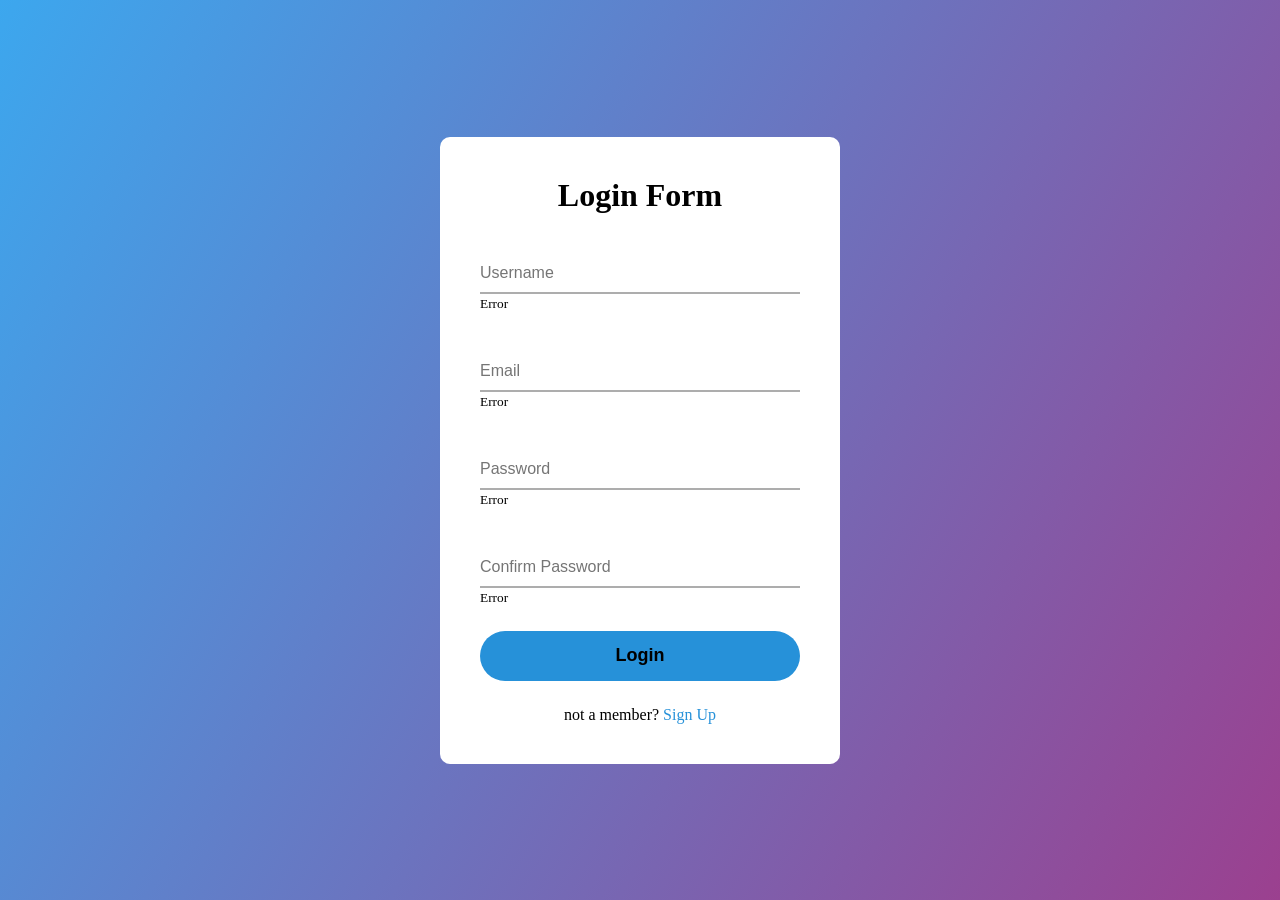
<file: public/validateForm/index.html>
<!DOCTYPE html>
<html lang="en">

<head>
    <meta charset="UTF-8">
    <meta name="viewport" content="width=device-width, initial-scale=1.0">
    <title>Register Form Validator</title>
    <link rel="stylesheet" href="style.css">
</head>

<body>
    <div class="container">
        <form action="post">
            <h1>Login Form</h1>
            <div class="form-control ">
                <input id="username" type="text" placeholder="Username">
                <small>Error</small>
                <span class=""></span>
            </div>
            <div class="form-control ">
                <input id="email" type="text" placeholder="Email">
                <small>Error</small>
                <span class=""></span>
            </div>
            <div class="form-control ">
                <input id="password" type="password" placeholder="Password">
                <small>Error</small>
                <span class=""></span>
            </div>
            <div class="form-control ">
                <input id="confirm-password" type="password" placeholder="Confirm Password">
                <small>Error</small>
                <span class=""></span>
            </div>

            <button type="submit" class="btn-submit">Login</button>

            <div class="signup-link">
                not a member? <a href="#">Sign Up</a>
            </div>
        </form>
    </div>

</body>
<script src="app.js"></script>

</html>
</file>
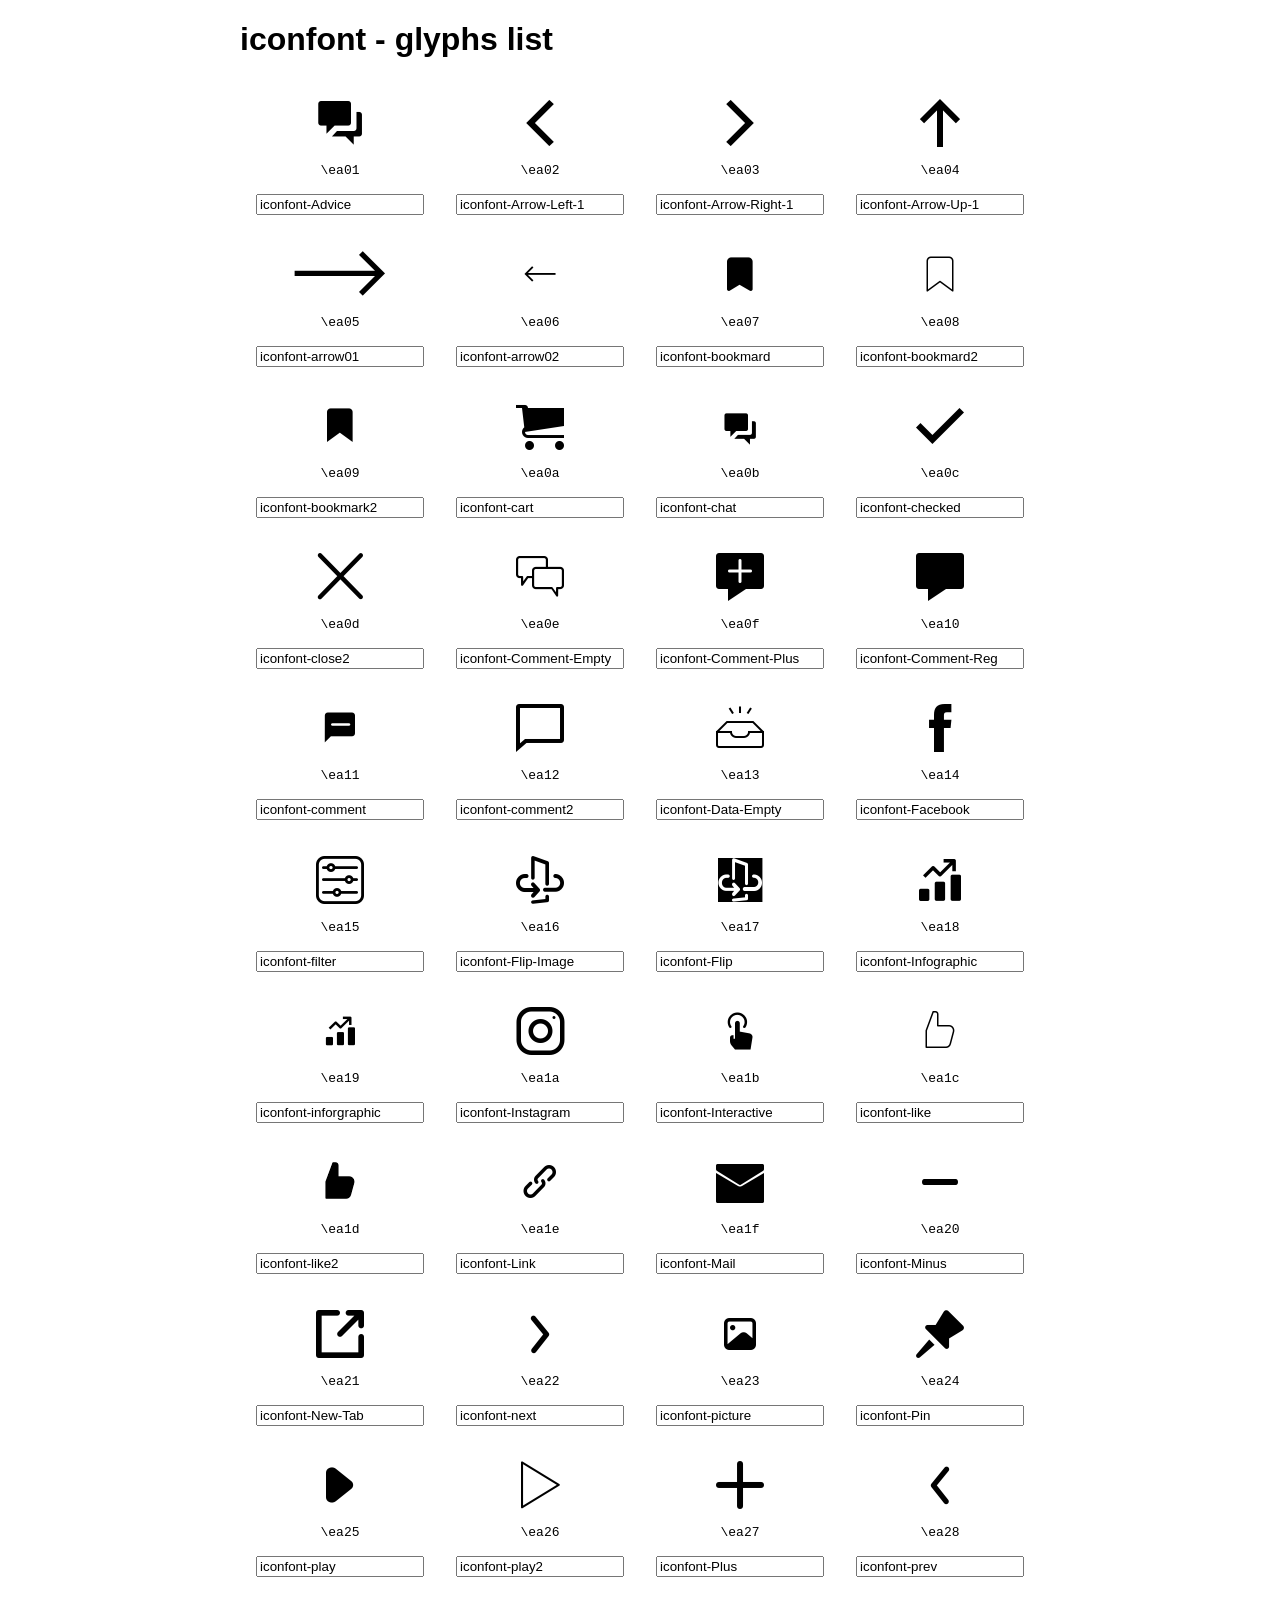
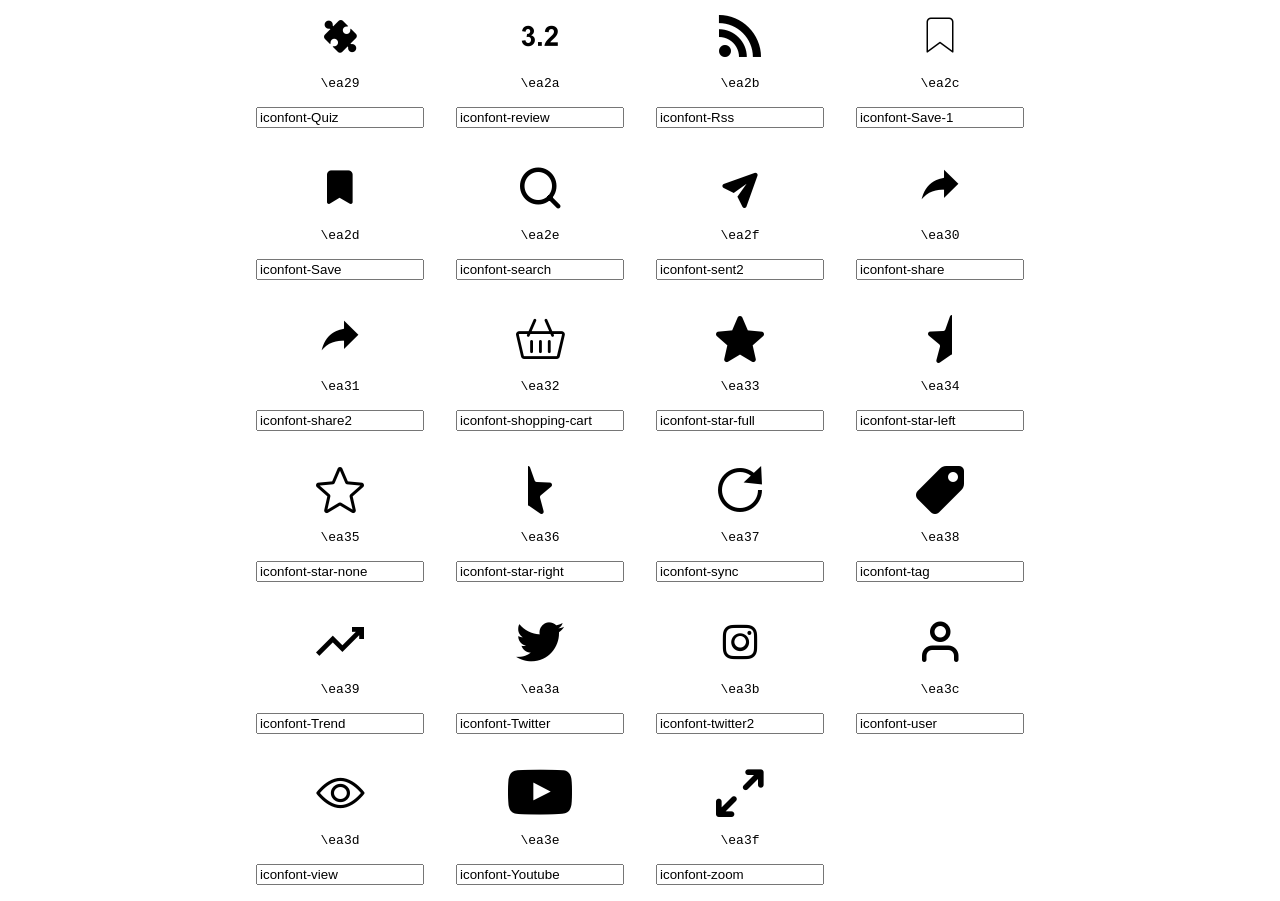
<file: public/layout/laco/HTML-PC/css/fonts/iconfont/index.html>
<!doctype html>
<html lang="en">

<head>
	<meta charset="UTF-8">
	<title>iconfont - glyphs list</title>

	<link rel="stylesheet" href="iconfont.css">
	<style>
		* {
			box-sizing: border-box;
		}

		body {
			font-family: Helvetica, Verdana, sans-serif;
		}

		.wrap {
			max-width: 800px;
			margin: 0 auto;
		}

		.glyphs-list {
			margin: 0;
			padding: 0;
			list-style: none
		}

		.glyphs-list li {
			float: left;
			width: 25%;
			padding: 16px;
			text-align: center;
		}

		.glyphs-list li:hover {
			cursor: default;
			background: #fafafa;
		}

		.glyphs-list li:nth-child(4n+1) {
			clear: left;
		}

		.glyphs-list i {
			font-size: 48px;
			line-height: 1;
		}

		.glyphs-list code {
			display: block;
			margin: 16px 0 0;
		}

		.glyphs-list input {
			display: block;
			width: 100%;
			margin: 16px 0 0;
		}
	</style>
</head>

<body>
	<div class="wrap">
		<h1>iconfont - glyphs list</h1>
		<ul class="glyphs-list">
			
			<li>
				<i class="iconfont-Advice"></i>
				<code>\ea01</code>
				<input type="text" value="iconfont-Advice" />
			</li>
			
			<li>
				<i class="iconfont-Arrow-Left-1"></i>
				<code>\ea02</code>
				<input type="text" value="iconfont-Arrow-Left-1" />
			</li>
			
			<li>
				<i class="iconfont-Arrow-Right-1"></i>
				<code>\ea03</code>
				<input type="text" value="iconfont-Arrow-Right-1" />
			</li>
			
			<li>
				<i class="iconfont-Arrow-Up-1"></i>
				<code>\ea04</code>
				<input type="text" value="iconfont-Arrow-Up-1" />
			</li>
			
			<li>
				<i class="iconfont-arrow01"></i>
				<code>\ea05</code>
				<input type="text" value="iconfont-arrow01" />
			</li>
			
			<li>
				<i class="iconfont-arrow02"></i>
				<code>\ea06</code>
				<input type="text" value="iconfont-arrow02" />
			</li>
			
			<li>
				<i class="iconfont-bookmard"></i>
				<code>\ea07</code>
				<input type="text" value="iconfont-bookmard" />
			</li>
			
			<li>
				<i class="iconfont-bookmard2"></i>
				<code>\ea08</code>
				<input type="text" value="iconfont-bookmard2" />
			</li>
			
			<li>
				<i class="iconfont-bookmark2"></i>
				<code>\ea09</code>
				<input type="text" value="iconfont-bookmark2" />
			</li>
			
			<li>
				<i class="iconfont-cart"></i>
				<code>\ea0a</code>
				<input type="text" value="iconfont-cart" />
			</li>
			
			<li>
				<i class="iconfont-chat"></i>
				<code>\ea0b</code>
				<input type="text" value="iconfont-chat" />
			</li>
			
			<li>
				<i class="iconfont-checked"></i>
				<code>\ea0c</code>
				<input type="text" value="iconfont-checked" />
			</li>
			
			<li>
				<i class="iconfont-close2"></i>
				<code>\ea0d</code>
				<input type="text" value="iconfont-close2" />
			</li>
			
			<li>
				<i class="iconfont-Comment-Empty"></i>
				<code>\ea0e</code>
				<input type="text" value="iconfont-Comment-Empty" />
			</li>
			
			<li>
				<i class="iconfont-Comment-Plus"></i>
				<code>\ea0f</code>
				<input type="text" value="iconfont-Comment-Plus" />
			</li>
			
			<li>
				<i class="iconfont-Comment-Reg"></i>
				<code>\ea10</code>
				<input type="text" value="iconfont-Comment-Reg" />
			</li>
			
			<li>
				<i class="iconfont-comment"></i>
				<code>\ea11</code>
				<input type="text" value="iconfont-comment" />
			</li>
			
			<li>
				<i class="iconfont-comment2"></i>
				<code>\ea12</code>
				<input type="text" value="iconfont-comment2" />
			</li>
			
			<li>
				<i class="iconfont-Data-Empty"></i>
				<code>\ea13</code>
				<input type="text" value="iconfont-Data-Empty" />
			</li>
			
			<li>
				<i class="iconfont-Facebook"></i>
				<code>\ea14</code>
				<input type="text" value="iconfont-Facebook" />
			</li>
			
			<li>
				<i class="iconfont-filter"></i>
				<code>\ea15</code>
				<input type="text" value="iconfont-filter" />
			</li>
			
			<li>
				<i class="iconfont-Flip-Image"></i>
				<code>\ea16</code>
				<input type="text" value="iconfont-Flip-Image" />
			</li>
			
			<li>
				<i class="iconfont-Flip"></i>
				<code>\ea17</code>
				<input type="text" value="iconfont-Flip" />
			</li>
			
			<li>
				<i class="iconfont-Infographic"></i>
				<code>\ea18</code>
				<input type="text" value="iconfont-Infographic" />
			</li>
			
			<li>
				<i class="iconfont-inforgraphic"></i>
				<code>\ea19</code>
				<input type="text" value="iconfont-inforgraphic" />
			</li>
			
			<li>
				<i class="iconfont-Instagram"></i>
				<code>\ea1a</code>
				<input type="text" value="iconfont-Instagram" />
			</li>
			
			<li>
				<i class="iconfont-Interactive"></i>
				<code>\ea1b</code>
				<input type="text" value="iconfont-Interactive" />
			</li>
			
			<li>
				<i class="iconfont-like"></i>
				<code>\ea1c</code>
				<input type="text" value="iconfont-like" />
			</li>
			
			<li>
				<i class="iconfont-like2"></i>
				<code>\ea1d</code>
				<input type="text" value="iconfont-like2" />
			</li>
			
			<li>
				<i class="iconfont-Link"></i>
				<code>\ea1e</code>
				<input type="text" value="iconfont-Link" />
			</li>
			
			<li>
				<i class="iconfont-Mail"></i>
				<code>\ea1f</code>
				<input type="text" value="iconfont-Mail" />
			</li>
			
			<li>
				<i class="iconfont-Minus"></i>
				<code>\ea20</code>
				<input type="text" value="iconfont-Minus" />
			</li>
			
			<li>
				<i class="iconfont-New-Tab"></i>
				<code>\ea21</code>
				<input type="text" value="iconfont-New-Tab" />
			</li>
			
			<li>
				<i class="iconfont-next"></i>
				<code>\ea22</code>
				<input type="text" value="iconfont-next" />
			</li>
			
			<li>
				<i class="iconfont-picture"></i>
				<code>\ea23</code>
				<input type="text" value="iconfont-picture" />
			</li>
			
			<li>
				<i class="iconfont-Pin"></i>
				<code>\ea24</code>
				<input type="text" value="iconfont-Pin" />
			</li>
			
			<li>
				<i class="iconfont-play"></i>
				<code>\ea25</code>
				<input type="text" value="iconfont-play" />
			</li>
			
			<li>
				<i class="iconfont-play2"></i>
				<code>\ea26</code>
				<input type="text" value="iconfont-play2" />
			</li>
			
			<li>
				<i class="iconfont-Plus"></i>
				<code>\ea27</code>
				<input type="text" value="iconfont-Plus" />
			</li>
			
			<li>
				<i class="iconfont-prev"></i>
				<code>\ea28</code>
				<input type="text" value="iconfont-prev" />
			</li>
			
			<li>
				<i class="iconfont-Quiz"></i>
				<code>\ea29</code>
				<input type="text" value="iconfont-Quiz" />
			</li>
			
			<li>
				<i class="iconfont-review"></i>
				<code>\ea2a</code>
				<input type="text" value="iconfont-review" />
			</li>
			
			<li>
				<i class="iconfont-Rss"></i>
				<code>\ea2b</code>
				<input type="text" value="iconfont-Rss" />
			</li>
			
			<li>
				<i class="iconfont-Save-1"></i>
				<code>\ea2c</code>
				<input type="text" value="iconfont-Save-1" />
			</li>
			
			<li>
				<i class="iconfont-Save"></i>
				<code>\ea2d</code>
				<input type="text" value="iconfont-Save" />
			</li>
			
			<li>
				<i class="iconfont-search"></i>
				<code>\ea2e</code>
				<input type="text" value="iconfont-search" />
			</li>
			
			<li>
				<i class="iconfont-sent2"></i>
				<code>\ea2f</code>
				<input type="text" value="iconfont-sent2" />
			</li>
			
			<li>
				<i class="iconfont-share"></i>
				<code>\ea30</code>
				<input type="text" value="iconfont-share" />
			</li>
			
			<li>
				<i class="iconfont-share2"></i>
				<code>\ea31</code>
				<input type="text" value="iconfont-share2" />
			</li>
			
			<li>
				<i class="iconfont-shopping-cart"></i>
				<code>\ea32</code>
				<input type="text" value="iconfont-shopping-cart" />
			</li>
			
			<li>
				<i class="iconfont-star-full"></i>
				<code>\ea33</code>
				<input type="text" value="iconfont-star-full" />
			</li>
			
			<li>
				<i class="iconfont-star-left"></i>
				<code>\ea34</code>
				<input type="text" value="iconfont-star-left" />
			</li>
			
			<li>
				<i class="iconfont-star-none"></i>
				<code>\ea35</code>
				<input type="text" value="iconfont-star-none" />
			</li>
			
			<li>
				<i class="iconfont-star-right"></i>
				<code>\ea36</code>
				<input type="text" value="iconfont-star-right" />
			</li>
			
			<li>
				<i class="iconfont-sync"></i>
				<code>\ea37</code>
				<input type="text" value="iconfont-sync" />
			</li>
			
			<li>
				<i class="iconfont-tag"></i>
				<code>\ea38</code>
				<input type="text" value="iconfont-tag" />
			</li>
			
			<li>
				<i class="iconfont-Trend"></i>
				<code>\ea39</code>
				<input type="text" value="iconfont-Trend" />
			</li>
			
			<li>
				<i class="iconfont-Twitter"></i>
				<code>\ea3a</code>
				<input type="text" value="iconfont-Twitter" />
			</li>
			
			<li>
				<i class="iconfont-twitter2"></i>
				<code>\ea3b</code>
				<input type="text" value="iconfont-twitter2" />
			</li>
			
			<li>
				<i class="iconfont-user"></i>
				<code>\ea3c</code>
				<input type="text" value="iconfont-user" />
			</li>
			
			<li>
				<i class="iconfont-view"></i>
				<code>\ea3d</code>
				<input type="text" value="iconfont-view" />
			</li>
			
			<li>
				<i class="iconfont-Youtube"></i>
				<code>\ea3e</code>
				<input type="text" value="iconfont-Youtube" />
			</li>
			
			<li>
				<i class="iconfont-zoom"></i>
				<code>\ea3f</code>
				<input type="text" value="iconfont-zoom" />
			</li>
			
		</ul>
	</div>
</body>

</html>
</file>
<file: public/validateForm/style.css>
@import url('https://fonts.googleapis.com/css2?family=Poppins:ital,wght@0,100;0,200;0,300;0,400;0,500;1,500&display=swap');

:root {
    --success-color: #2691d9;
    --error-color: #e74c3c
;}

*{
    padding: 0;
    margin: 0;
    box-sizing: border-box;
}

body{
    height: 100vh;
    background: linear-gradient(120deg, #3ca7ee ,#9b408f );
    overflow: hidden;
    font-family: 'Poppin';
    display: flex;
    justify-content: center;
    align-items: center;

}

.container{
    width: 400px;
    border: none;
    border-radius: 10px;
    background: white;
    padding: 40px;
}

.container h1{
    text-align: center;
}

.form-control{
    width: 100%;
    position: relative;
    margin-top: 40px;
}

.form-control input{
    width: 100%;
    height: 40px;
    font-size: 16px;
    border: none;
    outline: none;
    border-bottom: 2px solid #adadad;
}

.form-control span{
    border-bottom: 2px solid var(--success-color);
    position: absolute;
    left: 0;
    top: 38px;
    width: 0%;
    transition: 0.3s;

}

.form-control input:focus ~ span {
    width: 100%;
}

.form-control.error small {
    color: var(--error-color);
}

.form-control.error input {
    border-bottom: 2px solid var(--error-color);

}

.btn-submit{
    width: 100%;
    height: 50px;
    border-radius: 25px;
    border: none;
    outline: none;
    background: var(--success-color);
    font-size: 18px;
    font-weight: bold;
    margin: 25px 0;
    cursor: pointer;
    transition: 0.3s;
}

.btn-submit:hover{
    background: #08609a;
}

.signup-link{
    text-align: center;

}

.signup-link a{
    color: var(--success-color);
    text-decoration: none;
    cursor: pointer;
}

.signup-link a:hover{
    text-decoration: underline;
}
</file>
<file: public/layout/laco/HTML-PC/css/fonts/iconfont/iconfont.css>
/**
iconfont Webfont
*/
@font-face {
	font-family: 'iconfont';
	src: url('iconfont.eot?1609038658165');
	src: url('iconfont.eot?#iefix-1609038658165') format('embedded-opentype'),
		url('iconfont.woff2?1609038658165') format('woff2'),
		url('iconfont.woff?1609038658165') format('woff'),
		url('iconfont.ttf?1609038658165') format('truetype');
	font-weight: normal;
	font-style: normal;
}

[class^='iconfont-']:before,
[class*=' iconfont-']:before {
	font-family: 'iconfont';
	display: inline-block;
	vertical-align: middle;
	line-height: 1;
	font-weight: normal;
	font-style: normal;
	speak: none;
	text-decoration: inherit;
	font-size: inherit;
	text-transform: none;
	text-rendering: optimizeLegibility;
	-webkit-font-smoothing: antialiased;
	-moz-osx-font-smoothing: grayscale;
}

/*
Glyphs list
*/
 .iconfont-Advice:before {
			content: '\ea01';
		}

		 .iconfont-Arrow-Left-1:before {
			content: '\ea02';
		}

		 .iconfont-Arrow-Right-1:before {
			content: '\ea03';
		}

		 .iconfont-Arrow-Up-1:before {
			content: '\ea04';
		}

		 .iconfont-arrow01:before {
			content: '\ea05';
		}

		 .iconfont-arrow02:before {
			content: '\ea06';
		}

		 .iconfont-bookmard:before {
			content: '\ea07';
		}

		 .iconfont-bookmard2:before {
			content: '\ea08';
		}

		 .iconfont-bookmark2:before {
			content: '\ea09';
		}

		 .iconfont-cart:before {
			content: '\ea0a';
		}

		 .iconfont-chat:before {
			content: '\ea0b';
		}

		 .iconfont-checked:before {
			content: '\ea0c';
		}

		 .iconfont-close2:before {
			content: '\ea0d';
		}

		 .iconfont-Comment-Empty:before {
			content: '\ea0e';
		}

		 .iconfont-Comment-Plus:before {
			content: '\ea0f';
		}

		 .iconfont-Comment-Reg:before {
			content: '\ea10';
		}

		 .iconfont-comment:before {
			content: '\ea11';
		}

		 .iconfont-comment2:before {
			content: '\ea12';
		}

		 .iconfont-Data-Empty:before {
			content: '\ea13';
		}

		 .iconfont-Facebook:before {
			content: '\ea14';
		}

		 .iconfont-filter:before {
			content: '\ea15';
		}

		 .iconfont-Flip-Image:before {
			content: '\ea16';
		}

		 .iconfont-Flip:before {
			content: '\ea17';
		}

		 .iconfont-Infographic:before {
			content: '\ea18';
		}

		 .iconfont-inforgraphic:before {
			content: '\ea19';
		}

		 .iconfont-Instagram:before {
			content: '\ea1a';
		}

		 .iconfont-Interactive:before {
			content: '\ea1b';
		}

		 .iconfont-like:before {
			content: '\ea1c';
		}

		 .iconfont-like2:before {
			content: '\ea1d';
		}

		 .iconfont-Link:before {
			content: '\ea1e';
		}

		 .iconfont-Mail:before {
			content: '\ea1f';
		}

		 .iconfont-Minus:before {
			content: '\ea20';
		}

		 .iconfont-New-Tab:before {
			content: '\ea21';
		}

		 .iconfont-next:before {
			content: '\ea22';
		}

		 .iconfont-picture:before {
			content: '\ea23';
		}

		 .iconfont-Pin:before {
			content: '\ea24';
		}

		 .iconfont-play:before {
			content: '\ea25';
		}

		 .iconfont-play2:before {
			content: '\ea26';
		}

		 .iconfont-Plus:before {
			content: '\ea27';
		}

		 .iconfont-prev:before {
			content: '\ea28';
		}

		 .iconfont-Quiz:before {
			content: '\ea29';
		}

		 .iconfont-review:before {
			content: '\ea2a';
		}

		 .iconfont-Rss:before {
			content: '\ea2b';
		}

		 .iconfont-Save-1:before {
			content: '\ea2c';
		}

		 .iconfont-Save:before {
			content: '\ea2d';
		}

		 .iconfont-search:before {
			content: '\ea2e';
		}

		 .iconfont-sent2:before {
			content: '\ea2f';
		}

		 .iconfont-share:before {
			content: '\ea30';
		}

		 .iconfont-share2:before {
			content: '\ea31';
		}

		 .iconfont-shopping-cart:before {
			content: '\ea32';
		}

		 .iconfont-star-full:before {
			content: '\ea33';
		}

		 .iconfont-star-left:before {
			content: '\ea34';
		}

		 .iconfont-star-none:before {
			content: '\ea35';
		}

		 .iconfont-star-right:before {
			content: '\ea36';
		}

		 .iconfont-sync:before {
			content: '\ea37';
		}

		 .iconfont-tag:before {
			content: '\ea38';
		}

		 .iconfont-Trend:before {
			content: '\ea39';
		}

		 .iconfont-Twitter:before {
			content: '\ea3a';
		}

		 .iconfont-twitter2:before {
			content: '\ea3b';
		}

		 .iconfont-user:before {
			content: '\ea3c';
		}

		 .iconfont-view:before {
			content: '\ea3d';
		}

		 .iconfont-Youtube:before {
			content: '\ea3e';
		}

		 .iconfont-zoom:before {
			content: '\ea3f';
		}
</file>
